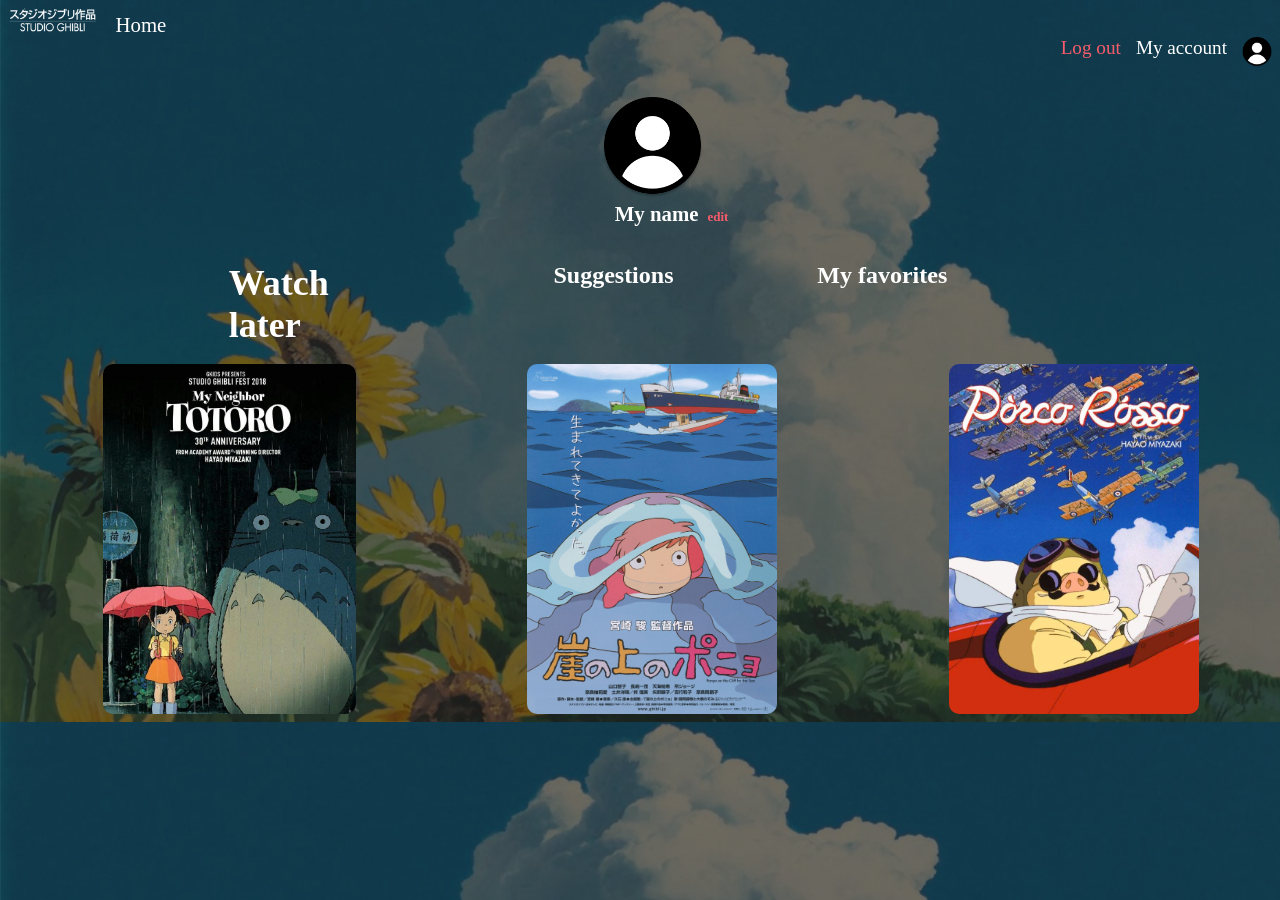
<file: account.html>
<!DOCTYPE html>
<html lang="en">
<head>
    <link href="./style5.css" rel="stylesheet"/>
    <meta charset="UTF-8">
    <meta http-equiv="X-UA-Compatible" content="IE=edge">
    <meta name="viewport" content="width=device-width, initial-scale=1.0">
    <title>Studio Ghibli</title>
    <link rel="shortcut icon" href="https://images-wixmp-ed30a86b8c4ca887773594c2.wixmp.com/f/ba6eb16e-7880-45c2-8b26-10db799d9085/d8b80js-2dfedb77-dcb9-42c2-b1c9-241d0bc91866.png/v1/fill/w_300,h_300,strp/studio_ghibli_logo_pixel_art_by_beausaur_d8b80js-fullview.png?token=eyJ0eXAiOiJKV1QiLCJhbGciOiJIUzI1NiJ9.[base64].PvBO7xf9sCgTfSQOqEAGgCrZKlxvJra0-Omxj0ym5Ps">
</head>
<body>
    
    <img src="web/image 21.png" class="image">
    <a href="/home.html" class="home">Home</button>
    <div class="left">
        <a href= "./index.html" class="logout">Log out</a>
        <a href class="myaccount">My account</a>
        <img src="web/image 17.png" class="image23">
    </div>
    <img src="web/image 17.png" class="image2">
    <br>
    <b><label class="name">My name</label></b>
    <b><a href class="edit">edit</label></b>
    <br><br><br>

    <div class="titles">
        <b><a style="text-decoration:none" href="/watchlater.html" class="titles">Watch later</a></b>
        <b><label>Suggestions</label></b>
        <b><label>My favorites</label></b>
    </div>
    <br>
    <div id="movies" >

    </div>
</body>
<script src="./script5.js"></script>
</html>
</file>
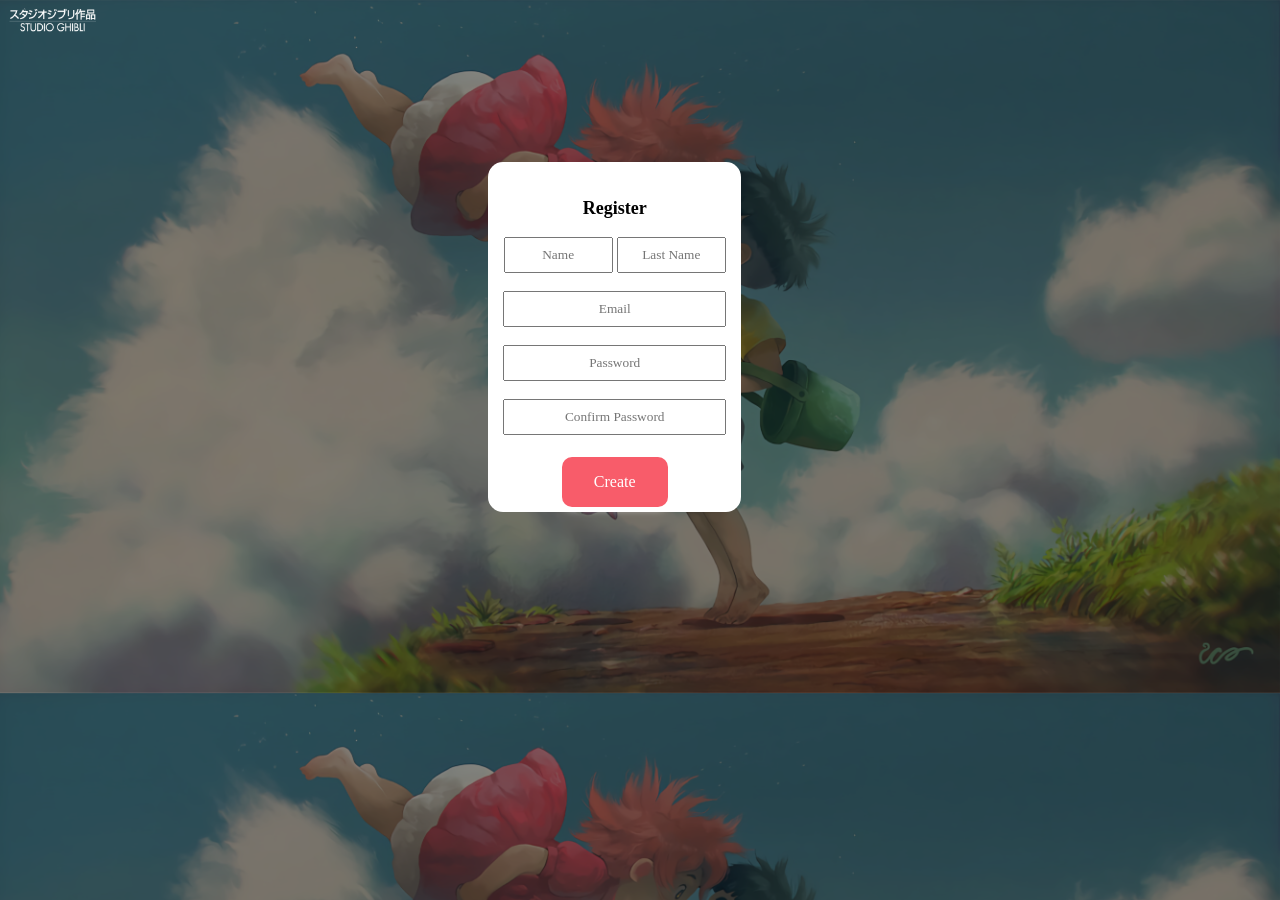
<file: register.html>
<!DOCTYPE html>
<html lang="en">
<head>
    <link href="./style3.css" rel="stylesheet"/>
    <meta charset="UTF-8">
    <meta http-equiv="X-UA-Compatible" content="IE=edge">
    <meta name="viewport" content="width=device-width, initial-scale=1.0">
    <title>Studio Ghibli</title>
    <link rel="shortcut icon" href="https://images-wixmp-ed30a86b8c4ca887773594c2.wixmp.com/f/ba6eb16e-7880-45c2-8b26-10db799d9085/d8b80js-2dfedb77-dcb9-42c2-b1c9-241d0bc91866.png/v1/fill/w_300,h_300,strp/studio_ghibli_logo_pixel_art_by_beausaur_d8b80js-fullview.png?token=eyJ0eXAiOiJKV1QiLCJhbGciOiJIUzI1NiJ9.[base64].PvBO7xf9sCgTfSQOqEAGgCrZKlxvJra0-Omxj0ym5Ps">
</head>
<body>
    <a href="./landing.html"><img src="web/image 21.png" class="image"></a>
    <div class="form" id="form4">
        
    </div>
    <script src="script4.js"></script>
</body>
</html>
</file>
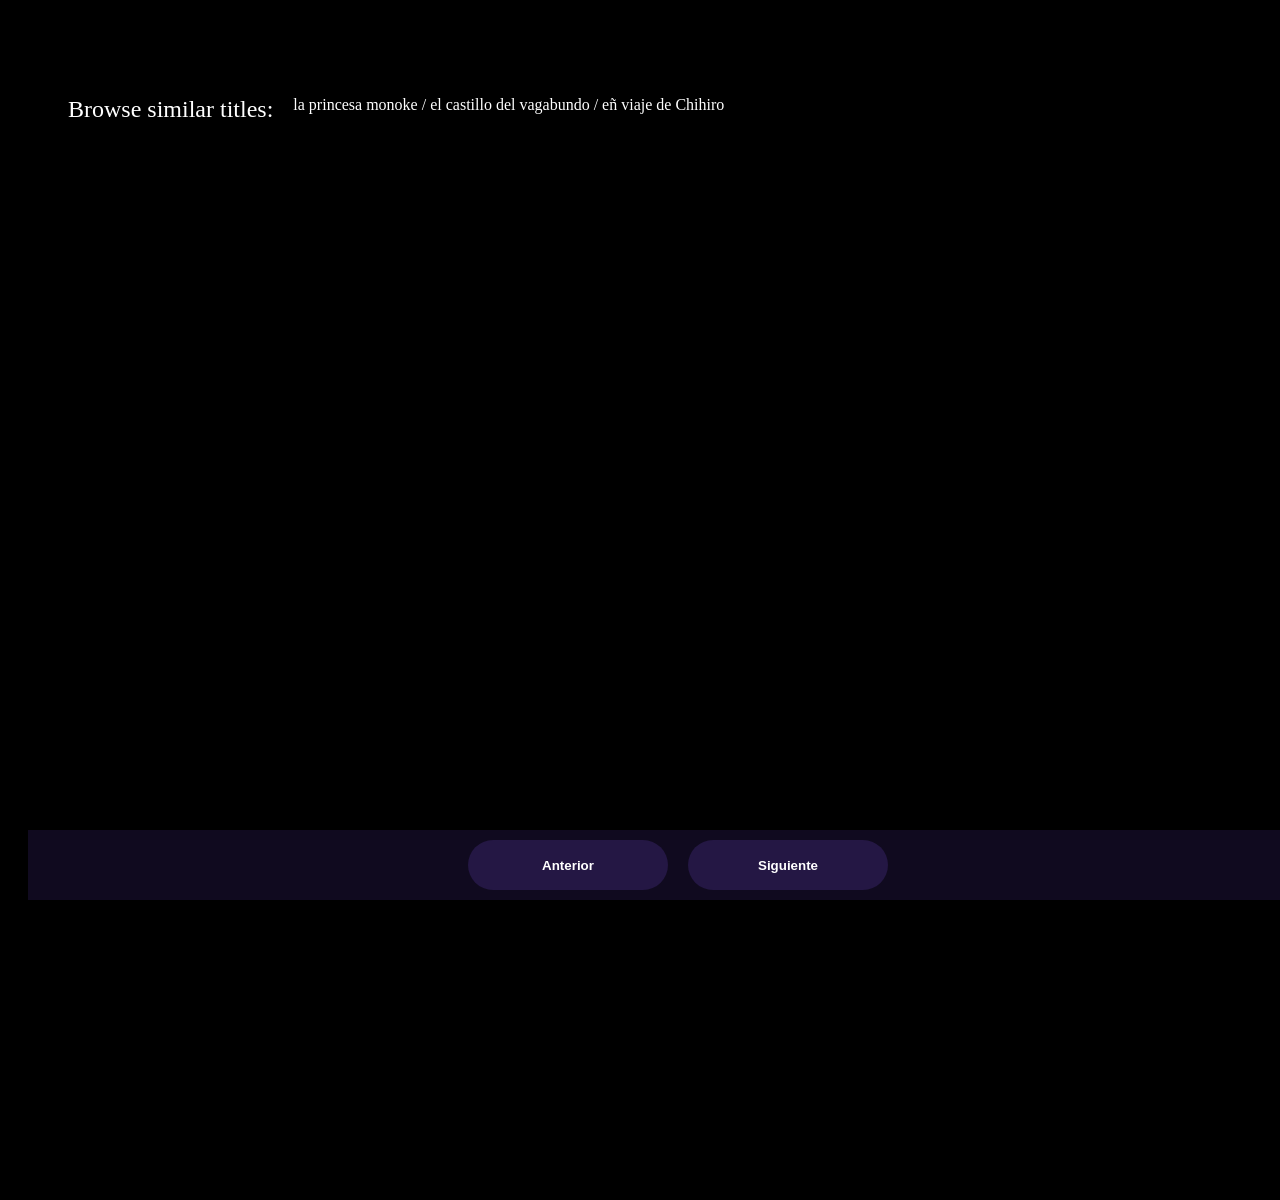
<file: search.html>
<!DOCTYPE html>
<html lang="es">
<head>
    <meta charset="UTF-8">
    <meta http-equiv="X-UA-Compatible" content="IE=edge">
    <meta name="viewport" content="width=device-width, initial-scale=1.0">
    <link rel="stylesheet" href="style.css">
    <link rel="shortcut icon" href="https://www.pngmart.com/files/10/Netflix-N-Logo-PNG-Image.png">
    <link rel="stylesheet"   href="https://site-assets.fontawesome.com/releases/v6.1.2/css/all.css">
    
  
    <title>Studio Ghibli</title>
</head>
<body>
    <header id="main-header">
       
       
    </header>
    <section id="main-content">
        <article >
            <div class="content" >
                  
                </div>
            </div>
		</article>
        <article>
            <div id="contenido2">
                <div class="scroll_horizontal2">
                
                        
                            <br>
                        <br>
                        <br><br>
                    <ul class="brow">
                        <li class="grande">
                            Browse similar titles:
                            
                        </li>
                        <li class="peque">
                            la princesa monoke /  el castillo del vagabundo / eñ viaje de Chihiro
                        </li>
                       
                    </ul>
                   
                    <div class="contenedor" id="contenedor"></div>

                    <div class="paginacion">
                        <button id="btnAnterior">Anterior</button>
                        <button id="btnSiguiente">Siguiente</button>
                    </div>

                </div>
                
            </div>
                      
        </article>

    </section>
    <footer id="main-footer">

    </footer>
    <script src="./app.js"></script>
</body>
</html>
</file>
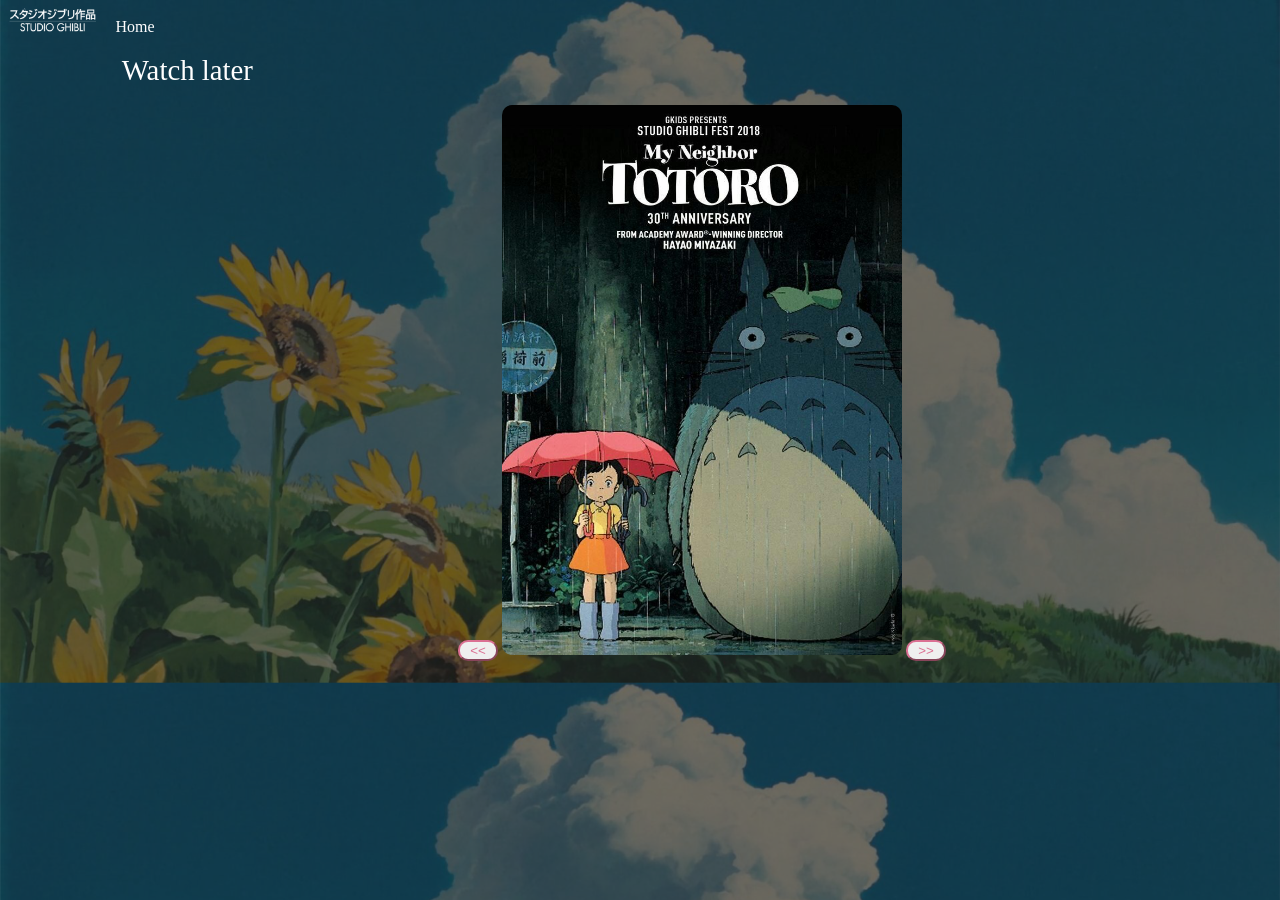
<file: watchlater.html>
<!DOCTYPE html>
<html lang="en">
    <html lang="en">
        <head>
            <link href="./style6.css" rel="stylesheet"/>
            <meta charset="UTF-8">
            <meta http-equiv="X-UA-Compatible" content="IE=edge">
            <meta name="viewport" content="width=device-width, initial-scale=1.0">
            <title>Studio Ghibli</title>
            <link rel="shortcut icon" href="https://images-wixmp-ed30a86b8c4ca887773594c2.wixmp.com/f/ba6eb16e-7880-45c2-8b26-10db799d9085/d8b80js-2dfedb77-dcb9-42c2-b1c9-241d0bc91866.png/v1/fill/w_300,h_300,strp/studio_ghibli_logo_pixel_art_by_beausaur_d8b80js-fullview.png?token=eyJ0eXAiOiJKV1QiLCJhbGciOiJIUzI1NiJ9.[base64].PvBO7xf9sCgTfSQOqEAGgCrZKlxvJra0-Omxj0ym5Ps">
        </head>
<body>
    <img src="web/image 21.png" class="image">
    <a href="home.html" class="home">Home</button>
        <br><br>
    <a class="watchlater">Watch later</a>
    <br><br><br><br><br><br><br>
    <form action="f1">
        <div class="movies">
            <input id="ade" type="button" value="<<" onclick="adelante()">
            <img src="web/p1.jpg" class="watch" id="foto">
            <input id="atra" type="button" value=">>" onclick="atras()">
        </div>
    </form>

    <Script type="text/javascript"  src="script6.js"></Script>
</body>
</html>
</file>
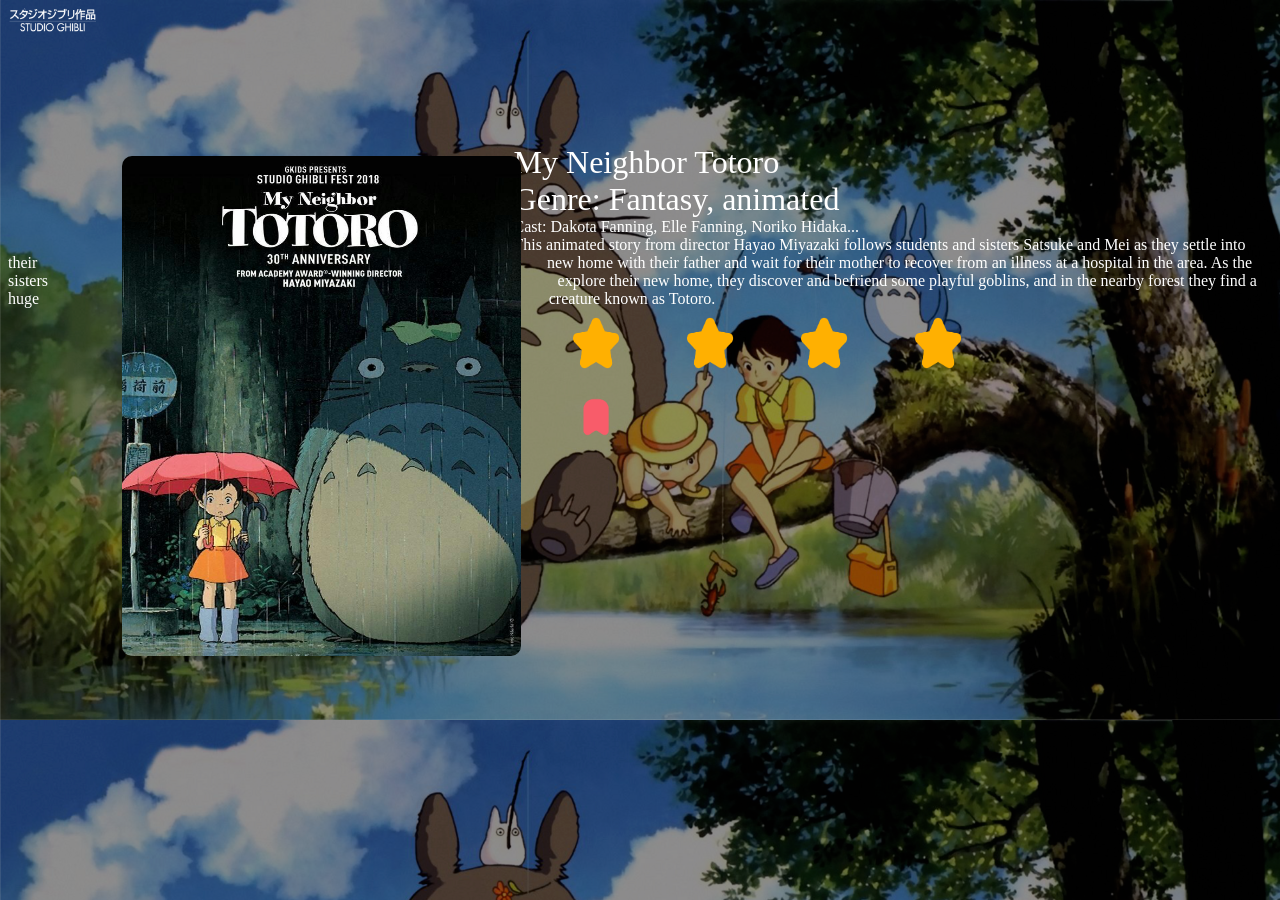
<file: Studio Ghibli/description.html>
<!DOCTYPE html>
<html lang="en">
    <html lang="en">
        <head>
            <link href="./style7.css" rel="stylesheet"/>
            <meta charset="UTF-8">
            <meta http-equiv="X-UA-Compatible" content="IE=edge">
            <meta name="viewport" content="width=device-width, initial-scale=1.0">
            <title>Studio Ghibli</title>
            <link rel="shortcut icon" href="https://images-wixmp-ed30a86b8c4ca887773594c2.wixmp.com/f/ba6eb16e-7880-45c2-8b26-10db799d9085/d8b80js-2dfedb77-dcb9-42c2-b1c9-241d0bc91866.png/v1/fill/w_300,h_300,strp/studio_ghibli_logo_pixel_art_by_beausaur_d8b80js-fullview.png?token=eyJ0eXAiOiJKV1QiLCJhbGciOiJIUzI1NiJ9.[base64].PvBO7xf9sCgTfSQOqEAGgCrZKlxvJra0-Omxj0ym5Ps">
        </head>
<body>
    <a href="./account.html"><img src="web/image 21.png" class="image"></a>
    <br><br><br><br><br><br><br>
    <a class="title">My Neighbor Totoro</a>
    <a class="Genre">Genre: Fantasy, animated</a>
    <a class="Cast">Cast: Dakota Fanning, Elle Fanning, Noriko Hidaka...</a>
    <a class="description">This animated story from director Hayao Miyazaki follows students and sisters Satsuke and Mei as they settle into their </a>
    <a class="description">new home with their father and wait for their mother to recover from an illness at a hospital in the area. As the sisters </a>
    <a class="description">explore their new home, they discover and befriend some playful goblins, and in the nearby forest they find a huge </a>
    <a class="description">creature known as Totoro.</a>
    <div id="reco" class="movies">
        <img src="web/p1.jpg" class="watch">
    <div id="">
    <img src="web/estrella2_Mesa de trabajo 1.png" class="estrella2">
    <img src="web/estrella2_Mesa de trabajo 1.png" class="estrella2">
    <img src="web/estrella2_Mesa de trabajo 1.png" class="estrella2">
    <img src="web/estrella2_Mesa de trabajo 1.png" class="estrella2">
    <img src="web/boton1_Mesa de trabajo 1.png" class="estrella2"></div>
</div>
    <script src="script7.js"></script>
</body>
</html>
</file>
<file: style5.css>
body{
    background-image: url(web/wal6\ listo.png);
    background-size: cover;
}

.image{
    width: 7%;
}

.home{
    font-family:'Trebuchet MS';
    color: white;
    margin-left: 15px;
    text-decoration: none;
    font-size: 1.3em;
}

.cont{
    margin-left: 40px;
}
.left{
    display: flex;
    justify-content: flex-end;
    margin-bottom: 5px;
}

.logout{
    font-family:'Trebuchet MS';
    color: #F85C6A;
    margin-right: 15px;
    text-decoration: none;
    font-size: 1.2em;
}

.myaccount{
    font-family:'Trebuchet MS';
    color: white;
    margin-right: 15px;
    text-decoration: none;
    font-size: 1.2em;
}

.image2{
    width: 8%;
    margin-left: 47%;
    margin-top: 2%;

}

.image23{
    width: 30px;

}

.name{
    font-family:'Trebuchet MS';
    color: white;
    margin-left: 48%;
    font-size: 1.3em;
}

.edit{
    font-family:'Trebuchet MS';
    color: #F85C6A;
    margin-left: 5px;
    font-size: small;
    text-decoration: none;
}

.titles{
    font-family:'Trebuchet MS';
    color: white;
    font-size: 1.5em;
    display: flex;
    justify-content: space-around;
    flex-direction: row;
    width: 80%;
    padding-left: -10%;
    padding-right: 10%;
}
#movies{
    display: flex;
    justify-content: space-around;

}

#watch1{
    width: 275px;
    height: 350px;
    border-radius: 10px;
    margin-left: 8%;
    background-image: url(web/p1.jpg);
    background-size: cover;
}

#watch2{
    width: 275px;
    height: 350px;
    border-radius: 10px;
    margin-left: 9%;
    background-image: url(web/p2.jpg);
    background-size: cover;

}

#watch3{
    width: 275px;
    height: 350px;
    border-radius: 10px;
    margin-left: 9%;
    background-image: url(web/p4.jpg);
    background-size: cover;

}
</file>
<file: style3.css>
body{
    background-image: url(web/wal10\ listo.png);
    background-size: cover;
}

.form{
    text-align: center;
    margin-left: 38%;
    margin-top: 10%;
    background-color: white;
    width: 20%;
    height: 350px;
    border-radius: 15px;
    box-shadow: 10 15px 30px 10 rgba(0,0,0,0.0);
}

.register{
        font-family:'Trebuchet MS';
        color: black;
        font-size: large;
}

#space{
    font-family:'Trebuchet MS';
    width: 40%;
    text-align: center;
    height: 30px;
}

#place{
    font-family:'Trebuchet MS';
    width: 85%;
    text-align: center;
    height: 30px;
}

.create{
    background-color: #F85C6A;
    border: none;
    border-radius: 10px;
    padding: 16px 32px;
    text-align: center;
    font-size: 16px;
    margin: 4px 2px;
    transition: 0.3s;
    display: inline-block;
    text-decoration: none;
    cursor: pointer;
    font-family:'Trebuchet MS';
    color: white;
    box-shadow: 0 1px 9px 0px;
}

.image{
    width: 7%;
}
</file>
<file: style.css>
body{
    margin:0px auto;
    padding:0px;
    font-family:'Trebuchet MS';
}

header{
    float:left;
    width:100%;
    opacity: 0.9;
   
}

nav {
	margin:auto;
    position: fixed; /* Hacemos que la cabecera tenga una posición fija */
    width:100%;
}
nav ul{
    margin: 0;
	padding: 0;
    list-style:none;
    height:80px;
    position:relative;
}
nav ul li{
    float:left;
    display:inline;
    padding: 20px;
}
nav ul li a{
    color:#fff;
    text-decoration: none;
    font-size: 1.5em;
    font-family:'Trebuchet MS';
}
nav ul li a:hover{
    margin:0px;
    color:#fff;
    font-size: 1.5em;
}
nav img{
    width:30px;
    font-size:1.5em
}

#menu-header{
    background-image: url("./web/image\ 21.png");
    float:left;
    width:9%;
    background-repeat: no-repeat;
    
}
#lista-header{
    float:left;
    width:45%;
}
#logo-header{
    float:left;
    display:flex;
    justify-content: flex-end;
    width:46%;
}

.content2{
    background-color: #000;
    height: 0px;
}
#imagen_cabecera{
    margin:0px auto;
    background-image: url("./web/wal5\ listo.png");
    background-size: cover;
    width:100%;
	height: 1000px;
    display: flex;
    align-items:bottom;
    text-align: end;

}
#texto_cabecera ul{
    
list-style: none;
    height: 600px;
    width: 500px;
    font-family:'Trebuchet MS';
    
}

.textogrande{
    width: 300px;

}
.boton1,.boton2{

    margin-top: 30px;
    border-radius: 30px;
    height: 60px;
    opacity: 0.8;
    font-size: 1.5em;
    color: #fff;

}

.boton1{
     background-color: rgb(201, 94, 94);
    border-color:rgb(201, 94, 94); 
}
.boton2{
    background-color:#333;
    border-color:#333;
}

.input{
    opacity: 0.8;
    width: 300px;
    border-color: #fff;
    border-radius: 8px;
    background-color: #000;

}

.brow{

    list-style: none;
    margin-bottom: 70px;
}
.brow li{
    float: left;
    display: inline;

}
.grande{
    font-size: 1.5em;
    font-family:'Trebuchet MS';
}
.peque{
    margin-left: 20px;
    font-size: 1.0em;
    font-family:'Trebuchet MS';
    
}

.textogrande button{
    width: 240px;
}


.titulo{
    margin-top: 40;
    display: flex;
    text-align: left;
    padding-top: 350px;
}

#main-header{
    background: #333;
	color: white;
	height: 100%;
	width: 100%; /* hacemos que la cabecera ocupe el ancho completo de la página */
    left: 0; /* Posicionamos la cabecera al lado izquierdo */
	top: 0; /* Posicionamos la cabecera pegada arriba */
}
#main-footer {
	background: #333;
	color:#fff;
	text-align: center;

}
#main-footer p {
	margin: 0;
}
	
#main-footer a {
	color: white;
}
.content{
    color:#fff;
    margin:0px;
    text-align:justify;
}
#contenido{
    background-color: #000;
    padding-left:20px;
    
}
#contenido2{
    background-color: #000;
    padding-left:20px;
    height: 1200px;
    
}
.fila{
    width:90%;
    height:450px;
    color: #fff;
    padding:20px;
}
.scroll_horizontal {
	width: 98.5%;
    overflow-x:scroll;
    overflow-y:hidden;
	background-color: #000;
    color:#fff;
	padding: 8px;
}

.scroll_horizontal2{

	background-color: #000;
    color:#fff;
	padding: 8px;
}
.ancho{
width:2400px;
height:450px;
margin:0px auto;
padding:0px auto;
}
.ancho2{
    width:100%;
    height:300px;
    margin:0px auto;
    padding:0px auto;
    }

.ancho3{
    width:100%;
    height:300px;
    margin:0px auto;
    padding:0px auto;
    margin-top: 50px;
    }
.pelicula{
    float:left;
    display:inline;
    margin-right: 10px;
    

}.pelicula1{
    float:left;
    display:inline;
    margin-right: 10px;
    

}
.espacio{
    background-color: #000;
    height:70px ;
    margin-top: 30px;
    color: #000;
}


.card{
    width:300px;
    height:400px;
}
.card{
    border: 1px solid #000000;
    -moz-border-radius: 7px;
    -webkit-border-radius: 7px;
    padding: 10px;
    background-size: cover;
    display: flex;
    align-items: flex-end;
}
#card1{
    background-image:url(/web/p5.jpg);
    background-size: cover;
}
#card2{
    background-image:url(/web/p2.jpg);
    background-size: cover;

}
#card3 {
    background-image:url(/web/p6.jpg);
background-size: cover;
}

#card4{background-image:url(/web/p4.jpg);
    background-size: cover;
}


#card5{background-image: url(/web/p8.jpg);
    background-size: cover;}

#card6{background-image: url(/web/p3.jpg);background-size: cover;}
#card7{background-image: url(/web/p7.jpg);background-size: cover;}



#card9{background-image: url(https://parchexbogota.com/wp-content/uploads/2021/08/g1.jpeg);
    background-size: cover;
}
#card10{
    background-image: url(https://www.romstation.fr/uploads/monthly_2019_01/Affiche.jpg.37576765688a6421d3f53e7e0d61949e.jpg);
    background-size: cover;
}
#card11{background-image: url(https://4.bp.blogspot.com/-jupDV_Gkzys/VYV4R-PQB6I/AAAAAAAAFmE/G2R3mGv69kE/s1600/1988-tumba-cartel-japon-web.jpg);
background-size: cover;
}

#card12{
    background-image: url(https://4.bp.blogspot.com/-6PiYwPQMOh4/XCpU3B9BufI/AAAAAAAAIz4/QSrFPSRvjb4x1vBS1olw6tVutmRu3j57wCLcBGAs/s1600/mary-1-cartel-3%2Bespana.jpg);
background-size: cover;
}

#card13{
    background-image: url(https://es.web.img2.acsta.net/pictures/16/02/08/12/58/542941.jpg);
    background-size: cover;
}
#card14{
    background-image: url(https://i.pinimg.com/originals/3d/ab/b8/3dabb8ea87853ed1fe7c488c7e39ba0c.jpg);
    background-size: cover;
}
#card15{
    background-image: url(https://es.web.img2.acsta.net/pictures/19/01/30/12/41/1607388.jpg);
    background-size: cover;
}
#card16{
    background-image: url(https://pics.filmaffinity.com/La_casa_de_papel_Serie_de_TV-844739080-large.jpg);
    background-size: cover;
}
#card17{
    background-image: url(https://es.web.img2.acsta.net/pictures/19/01/30/12/41/1607388.jpg);
    background-size: cover;
}



.estrellas{
    color:#fff;
    display: flex;
    align-items:bottom;
    text-align: end;
}
.estrellas img{
    width:20px;
}
.derecha{
    float:right;
}
.botones{
    width:30px;
}
#texto_cabecera{
    margin-top: 300px;
   padding-left:20px;
}

.titulo{
    float: left;
    display: block;
    
}
.play{
    float: left;
    display: inline;
    width: 50%;
    height: 60px
}
.textogrande{
    float: left;
    display: inline;
}
.tamano{
    width: 150px;
    height: 50px;
    opacity: 0.7;
    font-size: 1.5em;
    margin-right: 10px;
}

.contenedor {
	width: 90%;
	max-width: 1000px;
	margin: 40px auto 100px auto;

	display: grid;
	grid-template-columns: repeat(4, 1fr);
	gap: 40px;
}

.contenedor .pelicula {
	text-align: center;
}

.contenedor .pelicula .titulo {
	font-size: 16px;
	font-weight: 600;
}

.contenedor .pelicula .poster {
	width: 100%;
	margin-bottom: 10px;
	border-radius: 15px;
}

.paginacion {
	position: fixed;
	bottom: 0;
	background: #100a1f;
	width: 100%;
	display: flex;
	justify-content: center;
	gap: 20px;
	padding: 10px;
}

.paginacion button {
	cursor: pointer;
	border: none;
	display: flex;
	align-items: center;
	justify-content: center;
	text-align: center;
	height: 50px;
	width: 200px;
	background: #241744;
	color: #fff;
	border-radius: 100px;
	font-family: 'Montserrat', sans-serif;
	font-weight: 600;
	transition: .3s ease all;
}

.paginacion button:hover {
	background: #137c32;
}
</file>
<file: style6.css>
body{
    background-image: url(web/wal6\ listo.png);
    background-size: cover;
}
.image{
    width: 7%;
}

.home{
    font-family:'Trebuchet MS';
    color: white;
    margin-left: 15px;
    text-decoration: none;
}

.watchlater{
    font-family:'Trebuchet MS';
    color: white;
    font-size: 180%;
    margin-left: 9%;
    margin-top: 2%;
}

.watch{
    width: 400px;
    height: 550px;
    margin-top: -90px;
    border-radius: 10px;
}

.watch2{
    width: 275px;
    height: 350px;
    border-radius: 10px;
    margin-left: 14.4%;
}

#atra{
    width: 40px;
    border-radius: 10px;
    margin-top: 10%;
    margin-right: 10px;
    color: palevioletred;
    border-color: palevioletred;
}
#ade{
    width: 40px;
    border-radius: 10px;
    margin-top: 10%;
    margin-left: 450px;
    color: palevioletred;
    border-color: palevioletred;
}
</file>
<file: Studio Ghibli/style7.css>
body{
    background-image: url(web/wal5\ listo.png);
    background-size: cover;
}
.watch{
    width: 410px;
    height: 500px;
    border-radius: 10px;
    margin-left: 9%;
    margin-top: -12%;
}
.image{
    width: 7%;
}
.title{
    font-family:'Trebuchet MS';
    color: white;
    font-size: 200%;
    margin-left: 40%;
    margin-top: 60%;
}
.Genre{
    font-family:'Trebuchet MS';
    color: white;
    font-size: 200%;
    margin-left: 40%;
    margin-top: 60%;
}
.Cast{
    font-family:'Trebuchet MS';
    color: white;
    font-size: 100%;
    margin-left: 40%;
    margin-top: 60%;
}
.description{
    font-family:'Trebuchet MS';
    color: white;
    font-size: 8    0%;
    margin-left: 40%;
    margin-top: 60%;
}
.boton1{
    width: 100px;
    height: 100px;
    border-radius: 10px;
    margin-left: 70%;
    margin-top: -30%;
    margin-bottom: 11%;
}
#reco{
    display: flex;
    flex-direction: row;
}

.estrella2{
    width: 70px;
    height: 70px;
    margin-left: 40px;
    border-radius: 10px;
}
</file>
